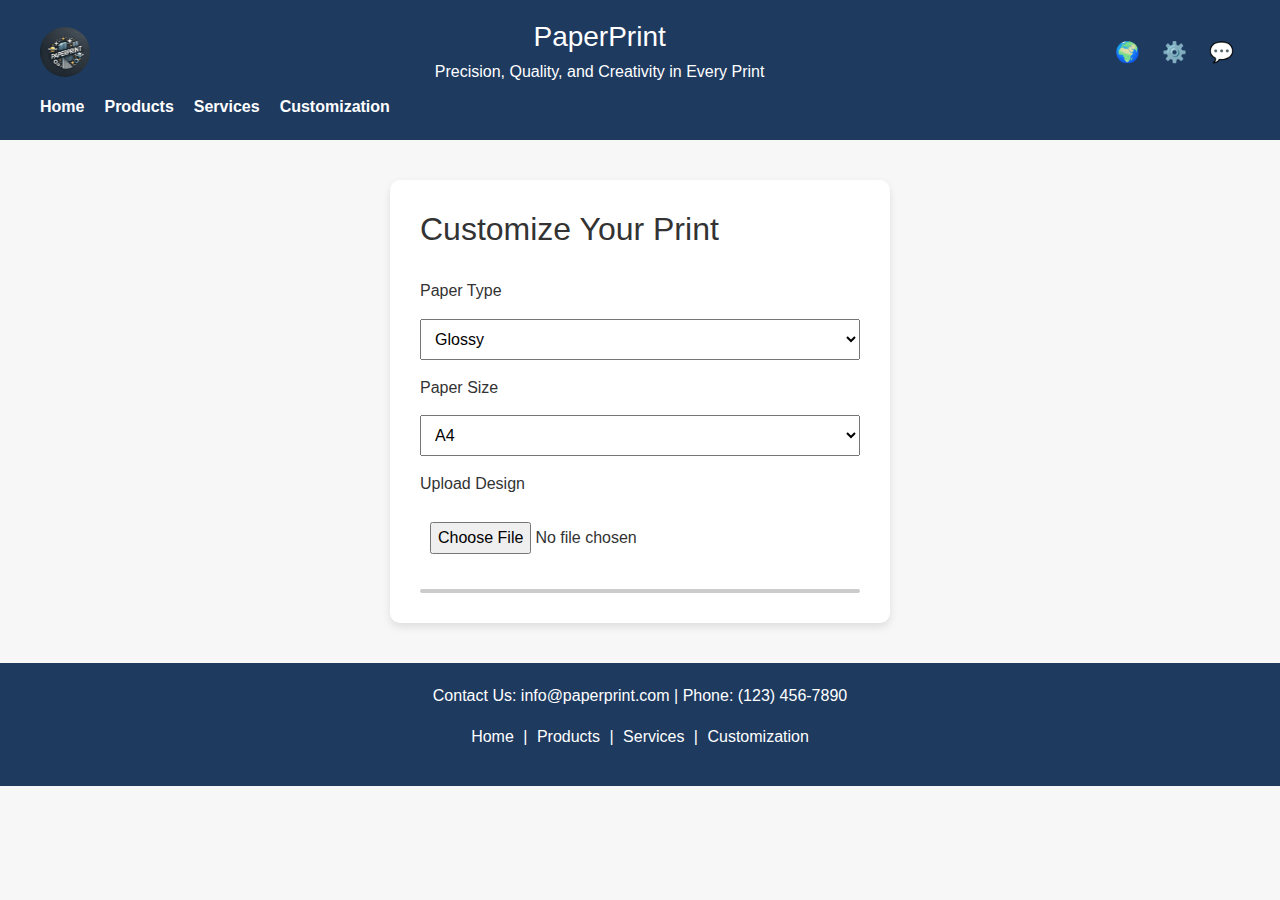
<file: customization.html>
<!DOCTYPE html>
<html lang="en">
<head>
    <meta charset="UTF-8">
    <title>Customization</title>
    <link href="https://cdn.jsdelivr.net/npm/bootstrap@5.1.3/dist/css/bootstrap.min.css" rel="stylesheet">
    <link rel="stylesheet" href="style.css">
    <script src="script.js" defer></script>
</head>
<body>

<header class="header">
    <div class="header-container">
        <div class="logo">
            <img src="Images/logo.png" alt="PaperPrint Logo">
        </div>
        <div class="header-center">
            <h1 class="title">PaperPrint</h1>
            <p class="slogan">Precision, Quality, and Creativity in Every Print</p>
        </div>
        <div class="icons">
            <div class="dropdown">
                <button class="dropbtn emoji">🌍</button>
                <div class="dropdown-content">
                    <h6>Select Country</h6>
                    <a href="#">USA</a>
                    <a href="#">UK</a>
                    <a href="#">France</a>
                    <a href="#">Spain</a>
                </div>
            </div>
            <div class="dropdown">
                <button class="dropbtn emoji">⚙️</button>
                <div class="dropdown-content">
                    <h6>Select Language</h6>
                    <a href="#">English</a>
                    <a href="#">Spanish</a>
                    <a href="#">French</a>
                    <a href="#">German</a>
                </div>
            </div>
            <div class="dropdown">
                <button class="dropbtn emoji">💬</button>
                <div class="dropdown-content">
                    <h6>Chat Options</h6>
                    <a href="mailto:info@paperprint.com">Email Us</a>
                    <a href="tel:+1234567890">Call Us</a>
                    <a href="#">Live Chat</a>
                </div>
            </div>
        </div>
    </div>

    <nav class="nav">
        <ul>
            <li><a href="index.html">Home</a></li>
            <li><a href="products.html">Products</a></li>
            <li><a href="services.html">Services</a></li>
            <li><a href="customization.html">Customization</a></li>
        </ul>
    </nav>
</header>

<main class="main-content">

    <section class="custom-form">
        <h2>Customize Your Print</h2>

        <label>Paper Type</label>
        <select>
            <option>Glossy</option>
            <option>Matte</option>
            <option>Recycled</option>
        </select>

        <label>Paper Size</label>
        <select>
            <option>A4</option>
            <option>A3</option>
            <option>A2</option>
        </select>

        <label>Upload Design</label>
        <input type="file" onchange="previewImage(event)">
        <img id="preview">
    </section>

</main>

<footer class="footer">
    <p>Contact Us: info@paperprint.com | Phone: (123) 456-7890</p>
    <p>
        <a href="index.html">Home</a> |
        <a href="products.html">Products</a> |
        <a href="services.html">Services</a> |
        <a href="customization.html">Customization</a>
    </p>
</footer>

</body>
</html>
</file>
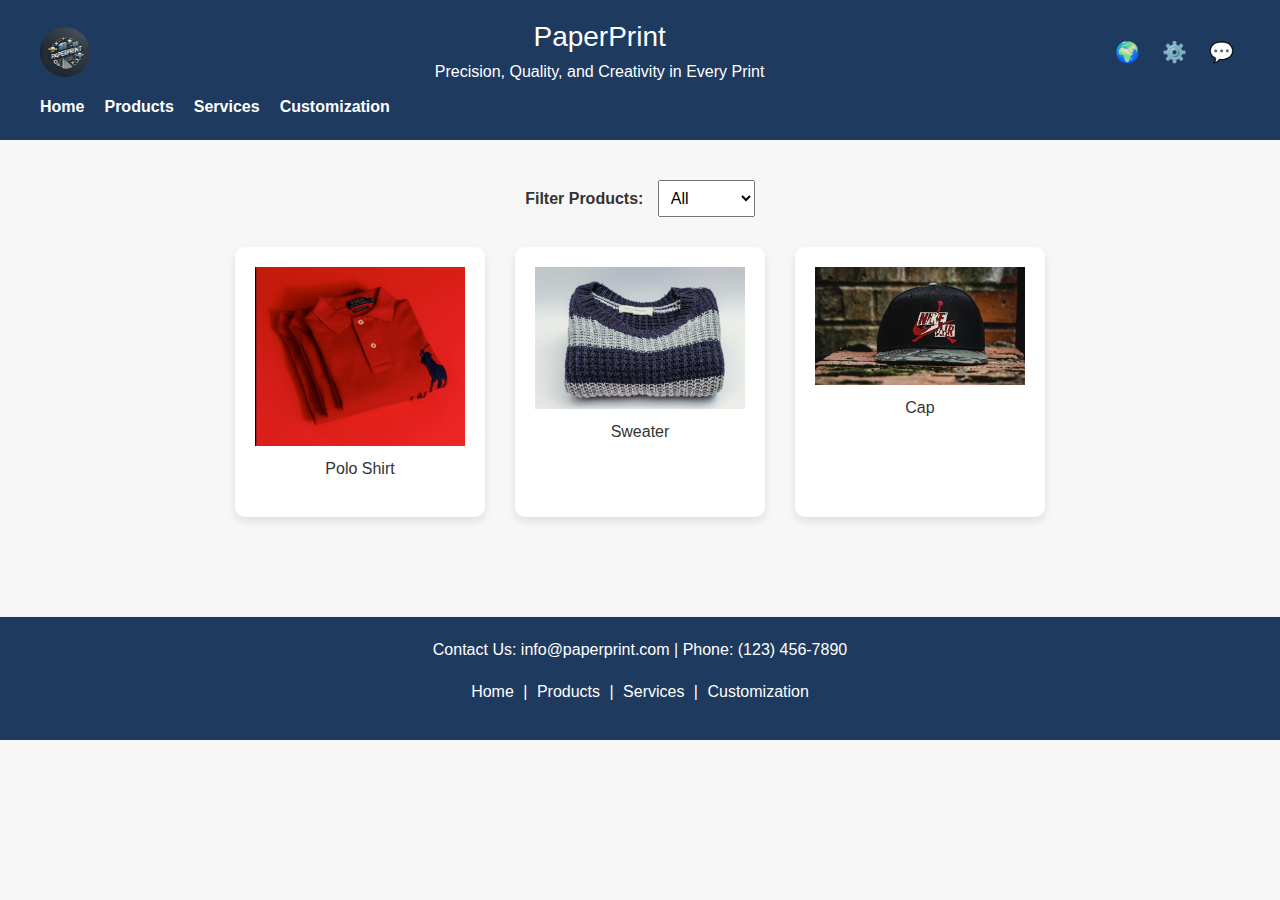
<file: products.html>
<!DOCTYPE html>
<html lang="en">
<head>
    <meta charset="UTF-8">
    <title>Products</title>
    <link href="https://cdn.jsdelivr.net/npm/bootstrap@5.1.3/dist/css/bootstrap.min.css" rel="stylesheet">
    <link rel="stylesheet" href="style.css">
    <script src="script.js" defer></script>
</head>
<body>

<header class="header">
    <div class="header-container">
        <div class="logo">
            <img src="Images/logo.png" alt="PaperPrint Logo">
        </div>
        <div class="header-center">
            <h1 class="title">PaperPrint</h1>
            <p class="slogan">Precision, Quality, and Creativity in Every Print</p>
        </div>
        <div class="icons">
            <div class="dropdown">
                <button class="dropbtn emoji">🌍</button>
                <div class="dropdown-content">
                    <h6>Select Country</h6>
                    <a href="#">USA</a>
                    <a href="#">UK</a>
                    <a href="#">France</a>
                    <a href="#">Spain</a>
                </div>
            </div>
            <div class="dropdown">
                <button class="dropbtn emoji">⚙️</button>
                <div class="dropdown-content">
                    <h6>Select Language</h6>
                    <a href="#">English</a>
                    <a href="#">Spanish</a>
                    <a href="#">French</a>
                    <a href="#">German</a>
                </div>
            </div>
            <div class="dropdown">
                <button class="dropbtn emoji">💬</button>
                <div class="dropdown-content">
                    <h6>Chat Options</h6>
                    <a href="mailto:info@paperprint.com">Email Us</a>
                    <a href="tel:+1234567890">Call Us</a>
                    <a href="#">Live Chat</a>
                </div>
            </div>
        </div>
    </div>

    <nav class="nav">
        <ul>
            <li><a href="index.html">Home</a></li>
            <li><a href="products.html">Products</a></li>
            <li><a href="services.html">Services</a></li>
            <li><a href="customization.html">Customization</a></li>
        </ul>
    </nav>
</header>

<main class="main-content">

    <!-- FILTER DROPDOWN -->
    <div class="filter-dropdown" style="text-align:center; margin-bottom:30px;">
        <label for="categorySelect" style="font-weight:bold; margin-right:10px;">Filter Products:</label>
        <select id="categorySelect" onchange="filterProducts(this.value)" style="padding:8px; font-size:16px;">
            <option value="all">All</option>
            <option value="clothing">Clothing</option>
            <option value="print">Print</option>
        </select>
    </div>

    <!-- PRODUCTS -->
    <section class="products">

        <div class="product clothing">
            <img src="./Images/polo.jpg" alt="Polo Shirt">
            <p>Polo Shirt</p>
        </div>

        <div class="product clothing">
            <img src="./Images/sweater.jpg" alt="Sweater">
            <p>Sweater</p>
        </div>

        <div class="product clothing">
            <img src="./Images/cap.jpg" alt="Cap">
            <p>Cap</p>
        </div>

    </section>

</main>

<footer class="footer">
    <p>Contact Us: info@paperprint.com | Phone: (123) 456-7890</p>
    <p>
        <a href="index.html">Home</a> |
        <a href="products.html">Products</a> |
        <a href="services.html">Services</a> |
        <a href="customization.html">Customization</a>
    </p>
</footer>

</body>
</html>
</file>
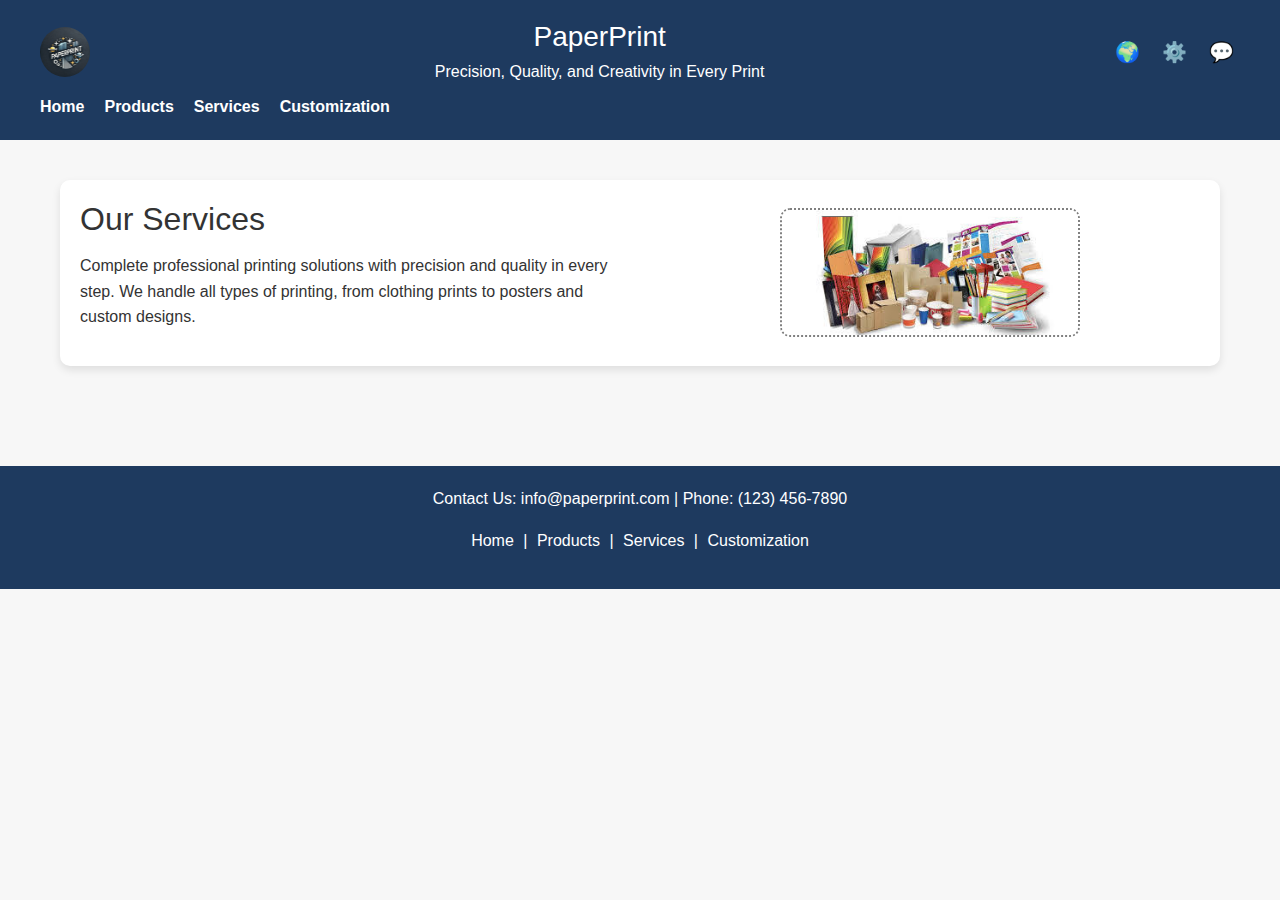
<file: services.html>
<!DOCTYPE html>
<html lang="en">
<head>
    <meta charset="UTF-8">
    <meta name="viewport" content="width=device-width, initial-scale=1.0">
    <title>Services</title>
    <link href="https://cdn.jsdelivr.net/npm/bootstrap@5.1.3/dist/css/bootstrap.min.css" rel="stylesheet">
    <link rel="stylesheet" href="style.css">
</head>
<body>

<header class="header">
    <div class="header-container">
        <div class="logo">
            <img src="Images/logo.png" alt="PaperPrint Logo">
        </div>
        <div class="header-center">
            <h1 class="title">PaperPrint</h1>
            <p class="slogan">Precision, Quality, and Creativity in Every Print</p>
        </div>
        <div class="icons">
            <div class="dropdown">
                <button class="dropbtn emoji">🌍</button>
                <div class="dropdown-content">
                    <h6>Select Country</h6>
                    <a href="#">USA</a>
                    <a href="#">UK</a>
                    <a href="#">France</a>
                    <a href="#">Spain</a>
                </div>
            </div>
            <div class="dropdown">
                <button class="dropbtn emoji">⚙️</button>
                <div class="dropdown-content">
                    <h6>Select Language</h6>
                    <a href="#">English</a>
                    <a href="#">Spanish</a>
                    <a href="#">French</a>
                    <a href="#">German</a>
                </div>
            </div>
            <div class="dropdown">
                <button class="dropbtn emoji">💬</button>
                <div class="dropdown-content">
                    <h6>Chat Options</h6>
                    <a href="mailto:info@paperprint.com">Email Us</a>
                    <a href="tel:+1234567890">Call Us</a>
                    <a href="#">Live Chat</a>
                </div>
            </div>
        </div>
    </div>

    <nav class="nav">
        <ul>
            <li><a href="index.html">Home</a></li>
            <li><a href="products.html">Products</a></li>
            <li><a href="services.html">Services</a></li>
            <li><a href="customization.html">Customization</a></li>
        </ul>
    </nav>
</header>

<main class="main-content">

    <section class="service-row">
        <div class="service-text">
            <h2>Our Services</h2>
            <p>Complete professional printing solutions with precision and quality in every step. We handle all types of printing, from clothing prints to posters and custom designs.</p>
        </div>
        <div class="service-image">
            <img src="Images/ourservices.jpg" alt="Our Services" class="service-placeholder">
        </div>
    </section>

</main>

<footer class="footer">
    <p>Contact Us: info@paperprint.com | Phone: (123) 456-7890</p>
    <p>
        <a href="index.html">Home</a> |
        <a href="products.html">Products</a> |
        <a href="services.html">Services</a> |
        <a href="customization.html">Customization</a>
    </p>
</footer>

</body>
</html>
</file>
<file: style.css>
/* ===== GENERAL ===== */
body {
    font-family: Arial, sans-serif;
    line-height: 1.6;
    margin: 0;
    padding: 0;
    background-color: #f7f7f7;
    color: #333;
}

h1, h2, h3 {
    margin-bottom: 15px;
}

a {
    text-decoration: none;
}

/* ===== HEADER ===== */
.header {
    background: #1e3a5f;
    color: white;
    padding: 20px 40px;
    overflow: auto;
}

.header-container {
    display: flex;
    align-items: center;
    justify-content: space-between;
    flex-wrap: wrap;
}

.header .logo img {
    height: 50px;
    border-radius: 30px;
}

.header-center {
    text-align: center;
    flex: 1 1 auto;
    min-width: 200px;
}

.header-center .title {
    margin: 0;
    font-size: 28px;
}

.header-center .slogan {
    margin: 5px 0 0 0;
    font-size: 16px;
}

.icons {
    flex: 0 0 auto;
    display: flex;
    gap: 10px;
}

/* DROPDOWNS */
.dropbtn {
    background-color: transparent;
    border: none;
    color: white;
    font-size: 20px;
    cursor: pointer;
}

.dropdown {
    position: relative;
    display: inline-block;
}

.dropdown-content {
    display: none;
    position: absolute;
    background-color: white;
    min-width: 150px;
    box-shadow: 0 8px 16px rgba(0,0,0,0.2);
    padding: 10px;
    z-index: 1;
    color: black;
    border-radius: 5px;
}

.dropdown-content h6 {
    margin: 0 0 5px 0;
    font-size: 14px;
}

.dropdown:hover .dropdown-content {
    display: block;
}

/* NAVIGATION */
.header .nav {
    margin-top: 10px;
    text-align: center;
}

.header .nav ul {
    list-style: none;
    padding: 0;
    margin: 0;
    display: flex;
    justify-content: center;
    gap: 20px;
}

.header .nav ul li a {
    color: white;
    font-weight: bold;
    font-size: 16px;
}

/* ===== FOOTER ===== */
.footer {
    background: #1e3a5f;
    color: white;
    padding: 20px 40px;
    text-align: center;
}

.footer a {
    color: white;
    margin: 0 5px;
}

/* ===== MAIN CONTENT ===== */
.main-content {
    max-width: 1200px;
    margin: auto;
    padding: 40px 20px;
}

/* ===== VIDEO SECTION ===== */
.video-section {
    margin-bottom: 50px;
    text-align: center;
}

.video-section h2 {
    margin-bottom: 20px;
}

video {
    width: 100%;
    max-width: 800px;
    border-radius: 10px;
}

/* ===== SLIDESHOW ===== */
.slideshow-container {
    position: relative;
    max-width: 100%;
    margin: 0 auto 50px auto;
    border-radius: 10px;
    overflow: hidden;
    box-shadow: 0px 4px 10px rgba(0,0,0,0.2);
}

.slides {
    display: none;
    width: 100%;
}

.arrow {
    position: absolute;
    top: 50%;
    transform: translateY(-50%);
    font-size: 30px;
    background: rgba(0,0,0,0.5);
    color: white;
    border: none;
    padding: 10px;
    cursor: pointer;
    border-radius: 50%;
}

.arrow.left { left: 10px; }
.arrow.right { right: 10px; }

/* ===== SERVICES ===== */
.service-row {
    display: flex;
    align-items: center;
    gap: 40px;
    margin-bottom: 60px;
    flex-wrap: wrap;
    background: #fff;
    padding: 20px;
    border-radius: 10px;
    box-shadow: 0px 4px 8px rgba(0,0,0,0.1);
}

.service-text {
    flex: 1;
    min-width: 250px;
}

.service-image {
    flex: 1;
    min-width: 250px;
    text-align: center;
}

.service-placeholder {
    width: 100%;
    max-width: 300px;
    border: 2px dotted gray;
    border-radius: 10px;
}

/* ===== PRODUCTS ===== */
.products {
    display: flex;
    flex-wrap: wrap;
    gap: 30px;
    justify-content: center;
    margin-bottom: 60px;
}

.product {
    background: #fff;
    padding: 20px;
    border-radius: 10px;
    flex: 0 1 250px;
    text-align: center;
    box-shadow: 0px 4px 8px rgba(0,0,0,0.1);
}

.product img {
    width: 100%;
    max-width: 250px;
    height: auto;
    margin-bottom: 10px;
}

/* ===== CUSTOMIZATION FORM ===== */
.custom-form {
    max-width: 500px;
    margin: auto;
    display: flex;
    flex-direction: column;
    gap: 15px;
    background: #fff;
    padding: 30px;
    border-radius: 10px;
    box-shadow: 0px 4px 8px rgba(0,0,0,0.1);
}

.custom-form select,
.custom-form input[type="file"],
.custom-form button {
    padding: 10px;
    font-size: 16px;
}

#preview {
    max-width: 100%;
    border: 2px solid #ccc;
    border-radius: 10px;
    margin-top: 10px;
}

/* ===== RESPONSIVE ===== */
@media(max-width: 768px) {
    .service-row {
        flex-direction: column;
    }

    .header-container {
        flex-direction: column;
        align-items: flex-start;
        gap: 10px;
    }

    .header-center {
        text-align: left;
    }

    .header .nav ul {
        flex-direction: column;
        gap: 10px;
    }

    .icons {
        justify-content: flex-start;
    }
}
</file>
